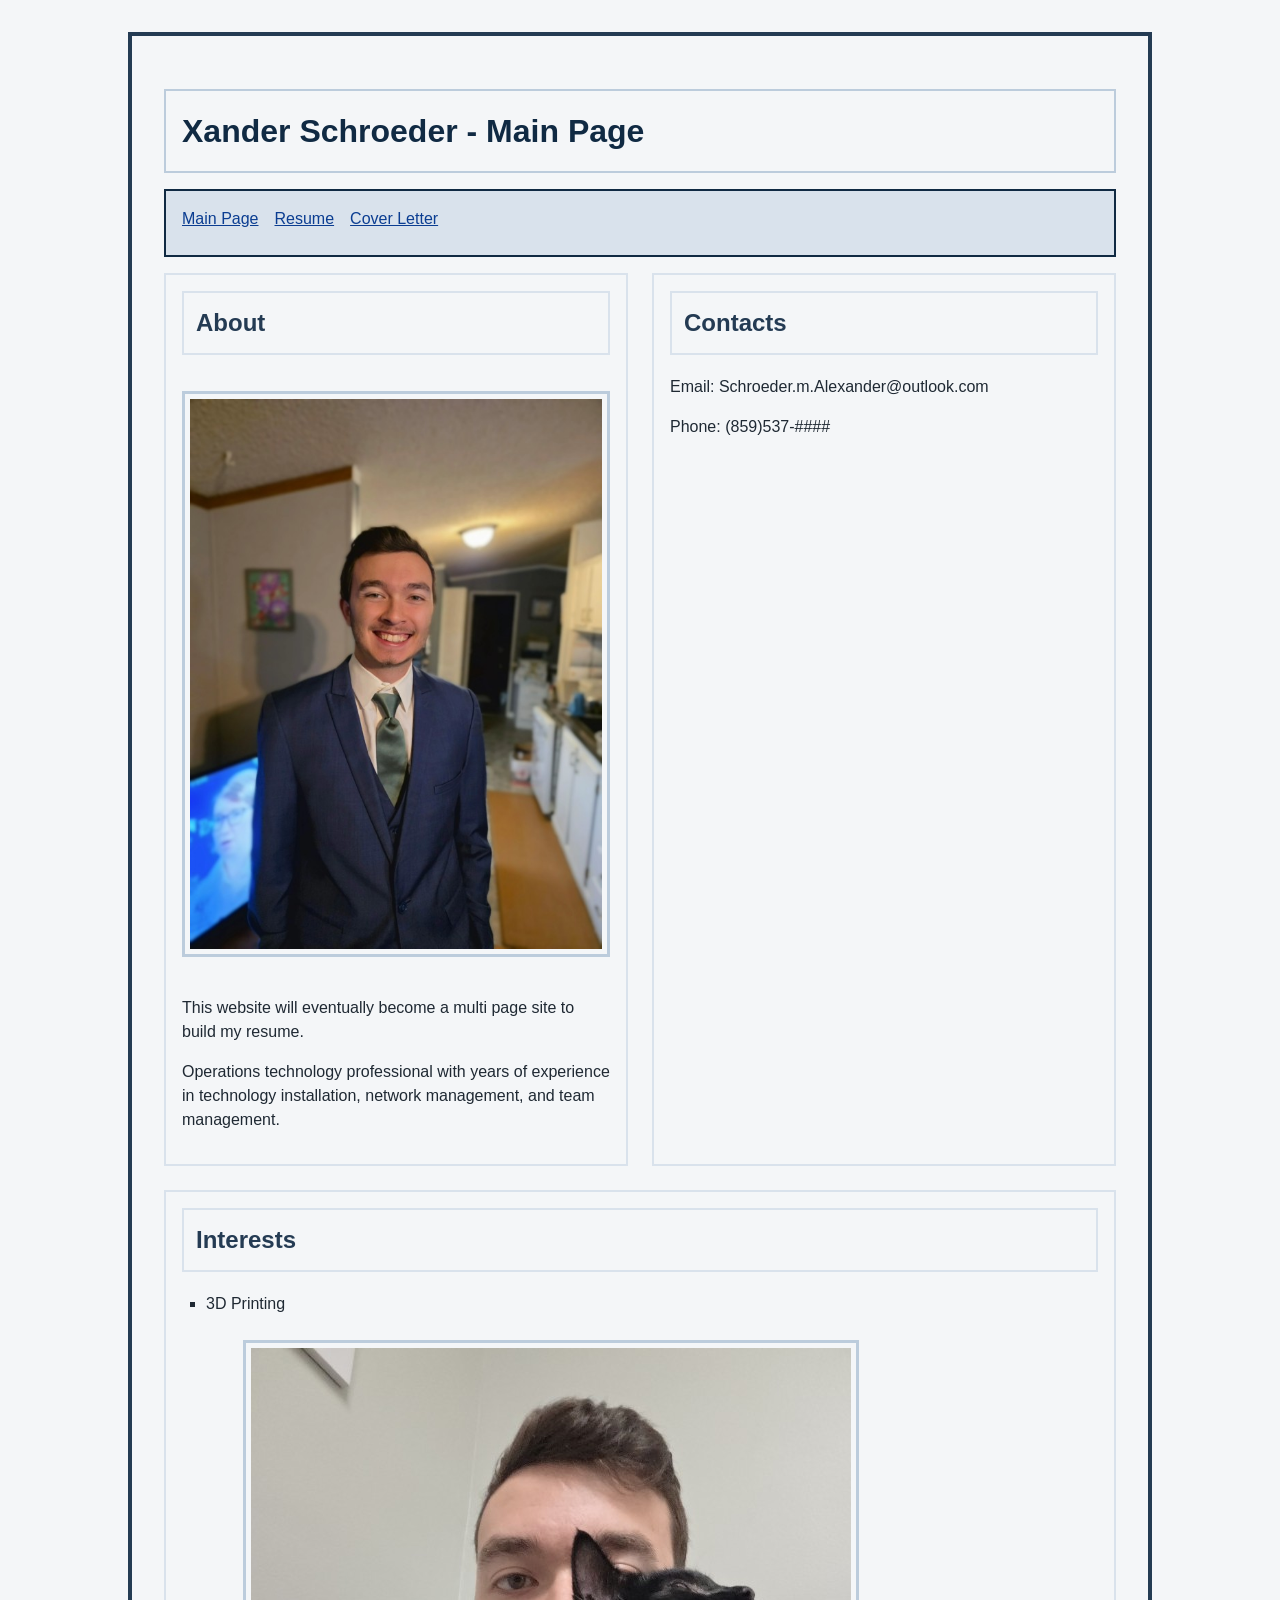
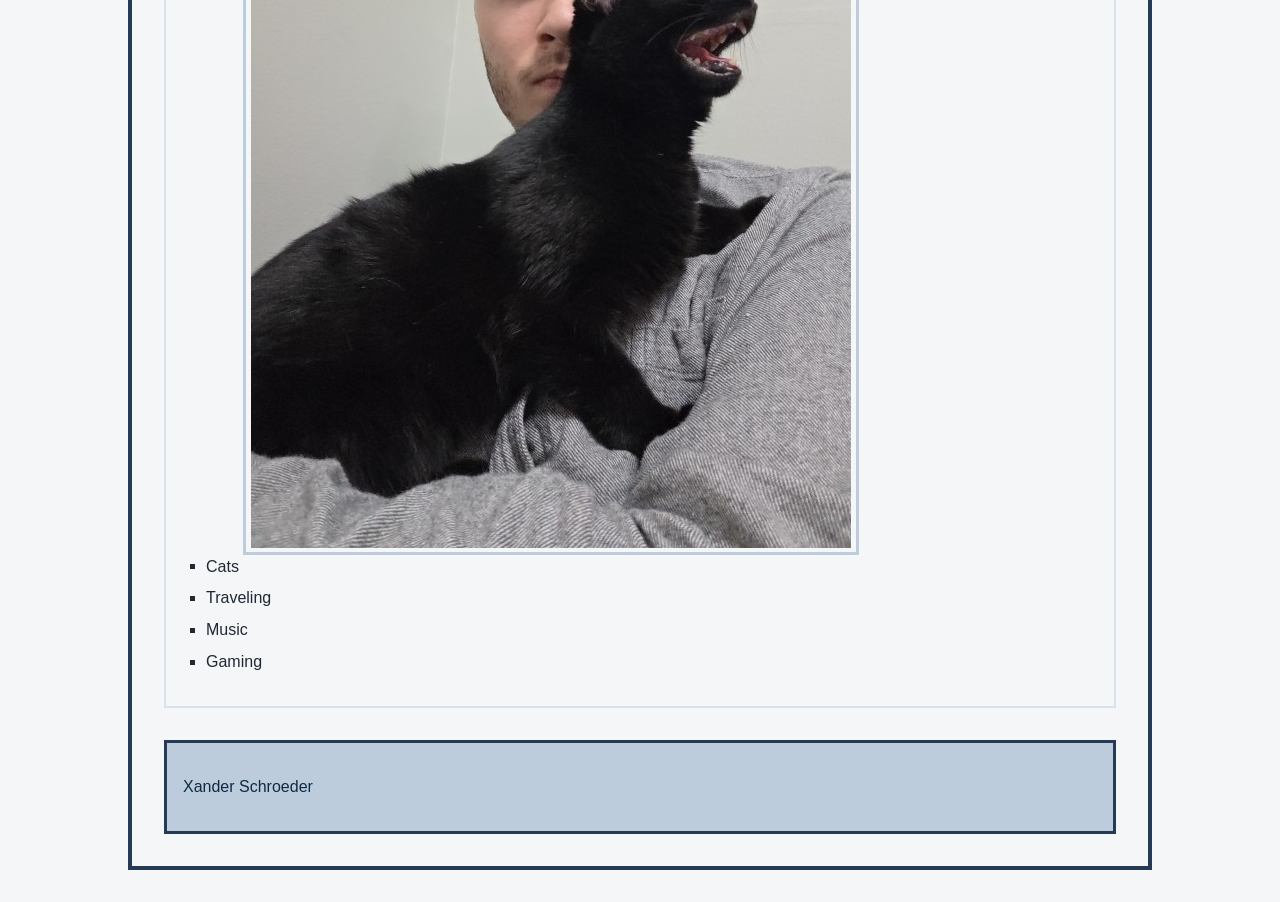
<file: index.html>
<!DOCTYPE html>
<html lang="en">
<head>
  <meta charset="UTF-8" />
  <meta name="viewport" content="width=device-width, initial-scale=1.0" />
  <title>Xander Schroeder - Main Page</title>
  <meta name="description" content="Xander Schroeder's Resume" />
  <link rel="stylesheet" href="css/style.css" />
  <script type="application/ld+json">
	{
	  "@context": "https://schema.org",
	  "@type": "AboutPage",
	  "name": "Xander Schroeder - Main Page",
	  "description": "Main page of a personal resume website with background, contact information, and interests.",
	  "url": "index.html",
	  "author": {
		"@type": "Person",
		"name": "Xander Schroeder",
		"email": "schroeder.m.alexander@outlook.com"
	  },
	  "mainEntity": {
		"@type": "Person",
		"name": "Xander Schroeder",
		"description": "Operations technology professional with years of experience in technology installation, network management, and team management.",
		"email": "schroeder.m.alexander@outlook.com",
		"telephone": "(859)537-####",
		"knowsAbout": [
		  "Technology installation",
		  "Network management",
		  "Team management"
		]
	  },
	  "hasPart": [
		{
		  "@type": "WebPageElement",
		  "name": "About"
		},
		{
		  "@type": "WebPageElement",
		  "name": "Contacts"
		},
		{
		  "@type": "WebPageElement",
		  "name": "Interests"
		}
	  ],
	  "about": [
		{
		  "@type": "Thing",
		  "name": "3D Printing"
		},
		{
		  "@type": "Thing",
		  "name": "Cats"
		},
		{
		  "@type": "Thing",
		  "name": "Traveling"
		},
		{
		  "@type": "Thing",
		  "name": "Music"
		},
		{
		  "@type": "Thing",
		  "name": "Gaming"
		}
	  ]
	}
  </script>
</head>

<body>
  <header>
    <h1>Xander Schroeder - Main Page</h1>
  </header>

  <nav>
    <ul>
      <li><a href="index.html">Main Page</a></li>
      <li><a href="resume.html">Resume</a></li>
      <li><a href="cover_letter.html">Cover Letter</a></li>
    </ul>
  </nav>

  <main>
    <section>
      <h2>About</h2>
      <picture>
        <source srcset="media/SelfSmall.jpg" media="(max-width: 219px)">
        <source srcset="media/SelfBig.jpg" media="(min-width: 220px)">
        <img src="media/SelfBig.jpg" alt="Picture of me (Xander)">
      </picture>
      <p>This website will eventually become a multi page site to build my resume.</p>
      <p>Operations technology professional with years of experience in technology installation, network management, and team management.</p>
    </section>

    <section>
      <h2>Contacts</h2>
      <p>Email: Schroeder.m.Alexander@outlook.com</p>
      <p>Phone: (859)537-####</p>
    </section>

    <section>
      <h2>Interests</h2>
      <ul>
        <li>3D Printing</li>
        <li>Cats
          <picture>
            <source srcset="media/CatSmall.jpg" media="(max-width: 219px)">
            <source srcset="media/CatBig.jpg" media="(min-width: 220px)">
            <img src="media/CatBig.jpg" alt="Picture of me (Xander) and my cat">
          </picture>
        </li>
        <li>Traveling</li>
        <li>Music</li>
        <li>Gaming</li>
      </ul>
    </section>
  </main>

  <footer id="main-footer">
    <p>Xander Schroeder</p>
  </footer>
</body>
</html>
</file>
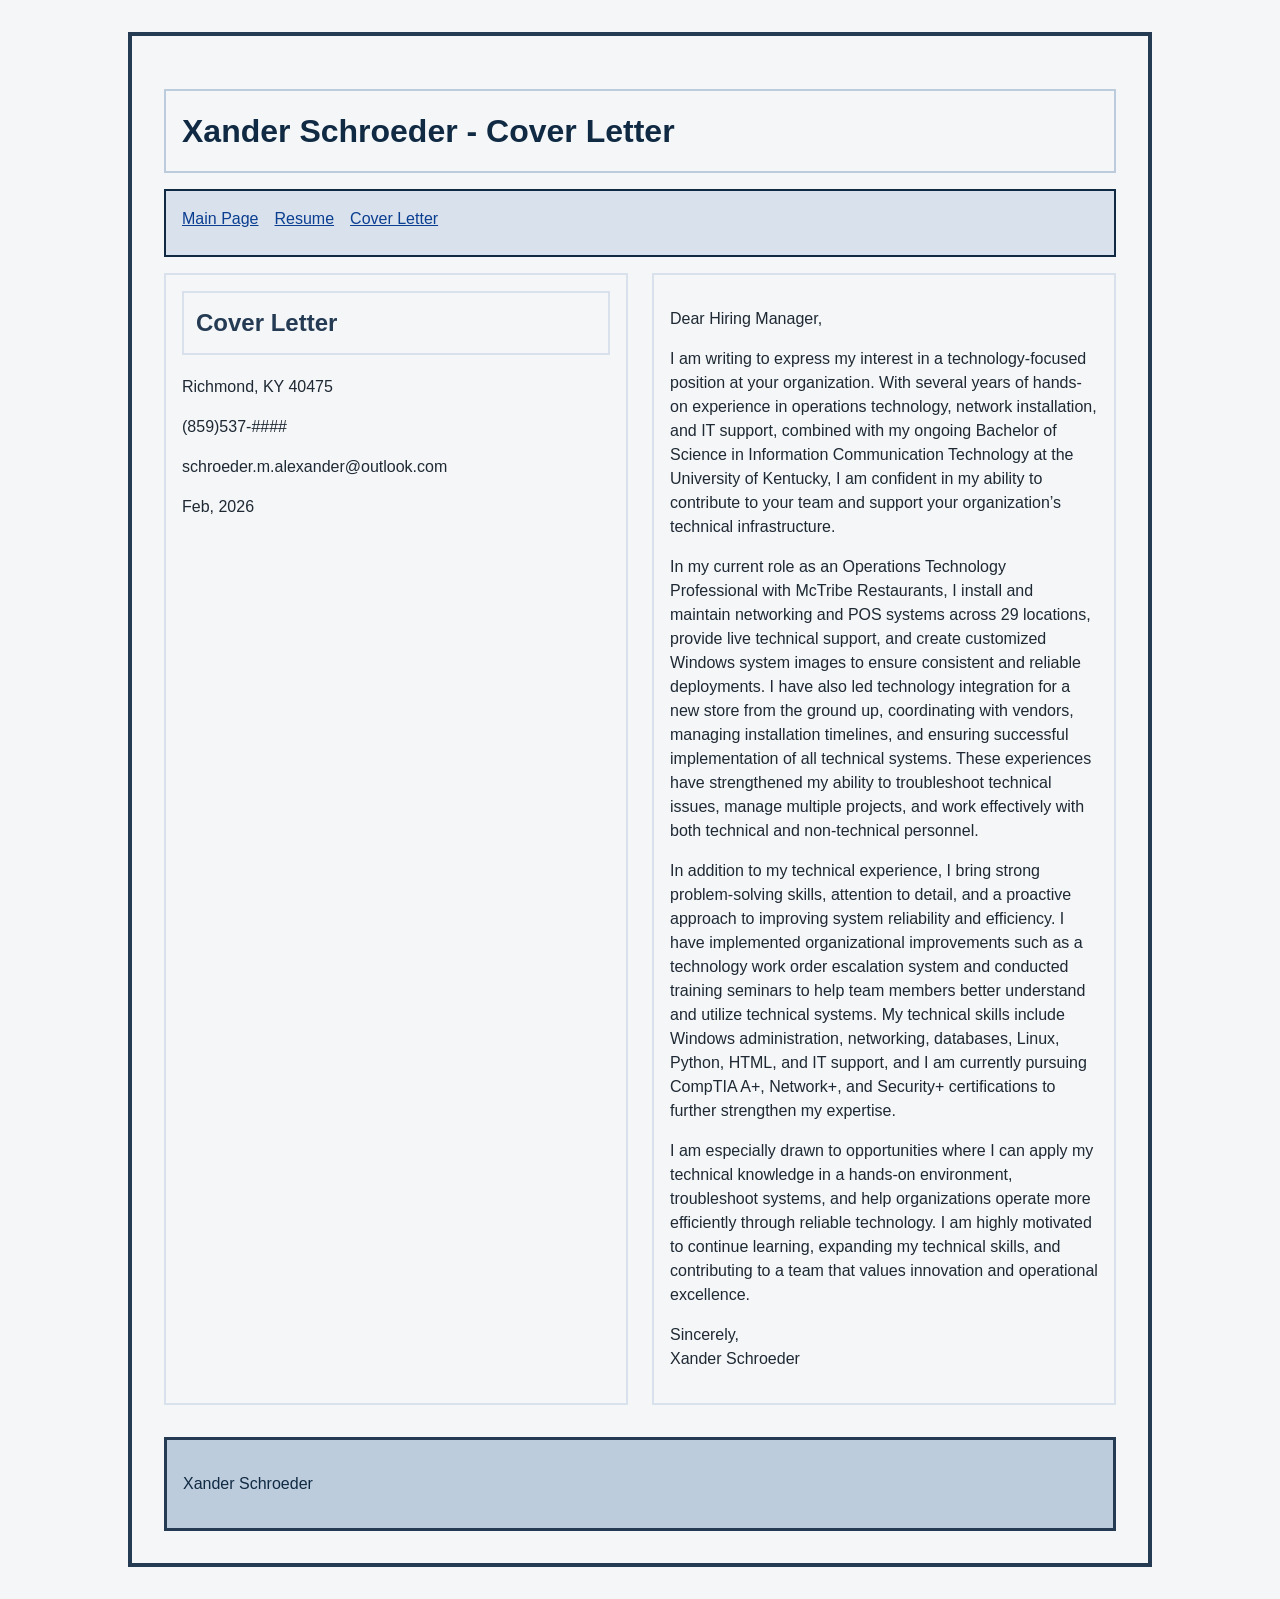
<file: cover_letter.html>
<!DOCTYPE html>
<html lang="en">
<head>
  <meta charset="UTF-8" />
  <meta name="viewport" content="width=device-width, initial-scale=1.0" />
  <title>Xander Schroeder - Cover Letter</title>
  <meta name="description" content="Xander Schroeder's Resume" />
  <link rel="stylesheet" href="css/style.css" />
  <script type="application/ld+json">
	{
	  "@context": "https://schema.org",
	  "@type": "WebPage",
	  "name": "Xander Schroeder - Cover Letter",
	  "description": "Cover letter page for Xander Schroeder describing qualifications, experience, and interest in a technology-focused position.",
	  "url": "cover_letter.html",
	  "author": {
		"@type": "Person",
		"name": "Xander Schroeder",
		"email": "schroeder.m.alexander@outlook.com",
		"telephone": "(859)537-####"
	  },
	  "about": {
		"@type": "Person",
		"name": "Xander Schroeder",
		"description": "Operations technology professional and ICT student applying for a technology-focused position."
	  },
	  "hasPart": [
		{
		  "@type": "WebPageElement",
		  "name": "Cover Letter Header"
		},
		{
		  "@type": "WebPageElement",
		  "name": "Letter Body"
		},
		{
		  "@type": "WebPageElement",
		  "name": "Closing Signature"
		}
	  ]
	}
  </script>
</head>

<body>
  <header>
    <h1>Xander Schroeder - Cover Letter</h1>
  </header>

  <nav>
    <ul>
      <li><a href="index.html">Main Page</a></li>
      <li><a href="resume.html">Resume</a></li>
      <li><a href="cover_letter.html">Cover Letter</a></li>
    </ul>
  </nav>

  <main>
    <section>
      <h2>Cover Letter</h2>
      <p>Richmond, KY 40475</p>
      <p>(859)537-####</p>
      <p>schroeder.m.alexander@outlook.com</p>
      <p>Feb, 2026</p>
    </section>

    <section>
      <p>Dear Hiring Manager,</p>
      <p>I am writing to express my interest in a technology-focused position at your organization. With several years of hands-on experience in operations technology, network installation, and IT support, combined with my ongoing Bachelor of Science in Information Communication Technology at the University of Kentucky, I am confident in my ability to contribute to your team and support your organization’s technical infrastructure.</p>
      <p>In my current role as an Operations Technology Professional with McTribe Restaurants, I install and maintain networking and POS systems across 29 locations, provide live technical support, and create customized Windows system images to ensure consistent and reliable deployments. I have also led technology integration for a new store from the ground up, coordinating with vendors, managing installation timelines, and ensuring successful implementation of all technical systems. These experiences have strengthened my ability to troubleshoot technical issues, manage multiple projects, and work effectively with both technical and non-technical personnel.</p>
      <p>In addition to my technical experience, I bring strong problem-solving skills, attention to detail, and a proactive approach to improving system reliability and efficiency. I have implemented organizational improvements such as a technology work order escalation system and conducted training seminars to help team members better understand and utilize technical systems. My technical skills include Windows administration, networking, databases, Linux, Python, HTML, and IT support, and I am currently pursuing CompTIA A+, Network+, and Security+ certifications to further strengthen my expertise.</p>
      <p>I am especially drawn to opportunities where I can apply my technical knowledge in a hands-on environment, troubleshoot systems, and help organizations operate more efficiently through reliable technology. I am highly motivated to continue learning, expanding my technical skills, and contributing to a team that values innovation and operational excellence.</p>
      <p>Sincerely,<br>Xander Schroeder</p>
    </section>
  </main>

  <footer id="main-footer">
    <p>Xander Schroeder</p>
  </footer>
</body>
</html>
</file>
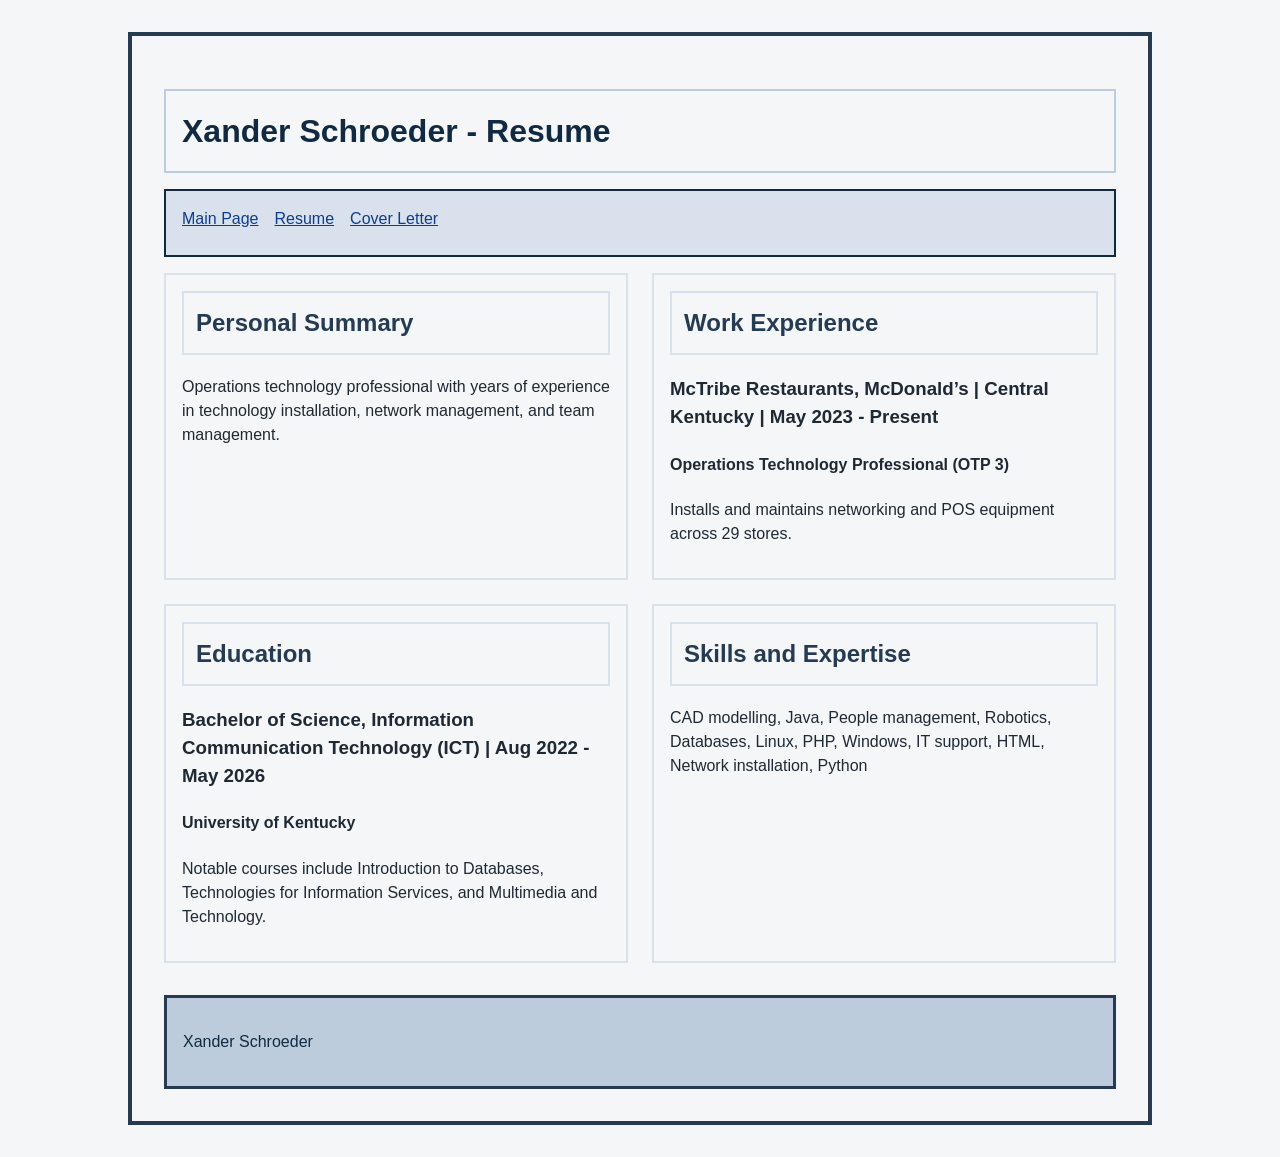
<file: resume.html>
<!DOCTYPE html>
<html lang="en">
<head>
  <meta charset="UTF-8" />
  <meta name="viewport" content="width=device-width, initial-scale=1.0" />
  <title>Xander Schroeder - Resume</title>
  <meta name="description" content="Xander Schroeder's Resume" />
  <link rel="stylesheet" href="css/style.css" />
  
  <script type="application/ld+json">
	{
	  "@context": "https://schema.org",
	  "@type": "ProfilePage",
	  "name": "Xander Schroeder - Resume",
	  "description": "Resume page for Xander Schroeder with work experience, education, and skills.",
	  "url": "resume.html",
	  "author": {
		"@type": "Person",
		"name": "Xander Schroeder"
	  },
	  "mainEntity": {
		"@type": "Person",
		"name": "Xander Schroeder",
		"description": "Operations technology professional with years of experience in technology installation, network management, and team management.",
		"alumniOf": {
		  "@type": "CollegeOrUniversity",
		  "name": "University of Kentucky"
		},
		"hasOccupation": {
		  "@type": "Occupation",
		  "name": "Operations Technology Professional (OTP 3)"
		},
		"knowsAbout": [
		  "CAD modelling",
		  "Java",
		  "People management",
		  "Robotics",
		  "Databases",
		  "Linux",
		  "PHP",
		  "Windows",
		  "IT support",
		  "HTML",
		  "Network installation",
		  "Python"
		]
	  },
	  "hasPart": [
		{
		  "@type": "WebPageElement",
		  "name": "Personal Summary"
		},
		{
		  "@type": "WebPageElement",
		  "name": "Work Experience"
		},
		{
		  "@type": "WebPageElement",
		  "name": "Education"
		},
		{
		  "@type": "WebPageElement",
		  "name": "Skills and Expertise"
		}
	  ]
	}
  </script>
</head>

<body>
  <header>
    <h1>Xander Schroeder - Resume</h1>
  </header>

  <nav>
    <ul>
      <li><a href="index.html">Main Page</a></li>
      <li><a href="resume.html">Resume</a></li>
      <li><a href="cover_letter.html">Cover Letter</a></li>
    </ul>
  </nav>

  <main>
    <section>
      <h2>Personal Summary</h2>
      <p>Operations technology professional with years of experience in technology installation, network management, and team management.</p>
    </section>

    <section>
      <h2>Work Experience</h2>
      <h3>McTribe Restaurants, McDonald’s | Central Kentucky | May 2023 - Present</h3>
      <h4>Operations Technology Professional (OTP 3)</h4>
      <p>Installs and maintains networking and POS equipment across 29 stores.</p>
    </section>

    <section>
      <h2>Education</h2>
      <h3>Bachelor of Science, Information Communication Technology (ICT) | Aug 2022 - May 2026</h3>
      <h4>University of Kentucky</h4>
      <p>Notable courses include Introduction to Databases, Technologies for Information Services, and Multimedia and Technology.</p>
    </section>

    <section>
      <h2>Skills and Expertise</h2>
      <p>CAD modelling, Java, People management, Robotics, Databases, Linux, PHP, Windows, IT support, HTML, Network installation, Python</p>
    </section>
  </main>

  <footer id="main-footer">
    <p>Xander Schroeder</p>
  </footer>
</body>
</html>
</file>
<file: css/style.css>
html {
  font-size: 100%;
}

body {
  font-family: Arial, Helvetica, sans-serif;
  font-size: 1rem;
  line-height: 1.5;
  background-color: #f4f6f8;
  color: #1f2933;
  width: 80%;
  margin: 2rem auto;
  padding: 2rem;
  border: 4px solid #243b53;
  box-sizing: border-box;
}

h1 {
  color: #102a43;
  font-size: 2rem;
  font-weight: 700;
  margin-bottom: 1rem;
  padding: 0.5em;
  border: 2px solid #bcccdc;
}

h2 {
  color: #243b53;
  font-size: 1.5rem;
  font-weight: 600;
  margin-top: 0;
  padding: 0.5em;
  border: 2px solid #d9e2ec;
}

nav {
  background-color: #d9e2ec;
  margin: 1rem 0;
  padding: 1em;
  border: 2px solid #102a43;
}

a {
  color: #0b3d91;
}

nav ul {
  list-style-type: none;
  margin: 0;
  padding: 0;
  display: flex;
  flex-wrap: wrap;
  gap: 1rem;
}

nav ul li a {
  color: #0b3d91;
}

main {
  display: flex;
  flex-wrap: wrap;
  gap: 1.5rem;
}

section {
  flex: 1 1 320px;
  padding: 1rem;
  border: 2px solid #d9e2ec;
  box-sizing: border-box;
}

ul {
  list-style-type: square;
  padding-left: 1.5rem;
}

ol {
  padding-left: 1.5rem;
}

li {
  margin-bottom: 0.5rem;
}

img {
  max-width: 100%;
  height: auto;
  border: 3px solid #bcccdc;
  padding: 0.3rem;
  margin: 1rem 0;
  box-sizing: border-box;
}

.highlight {
  color: #334e68;
  padding: 0.3em;
  border: 1px solid #bcccdc;
}

#main-footer {
  background-color: #bcccdc;
  color: #102a43;
  margin-top: 2rem;
  padding: 1rem;
  border: 3px solid #243b53;
}
</file>
